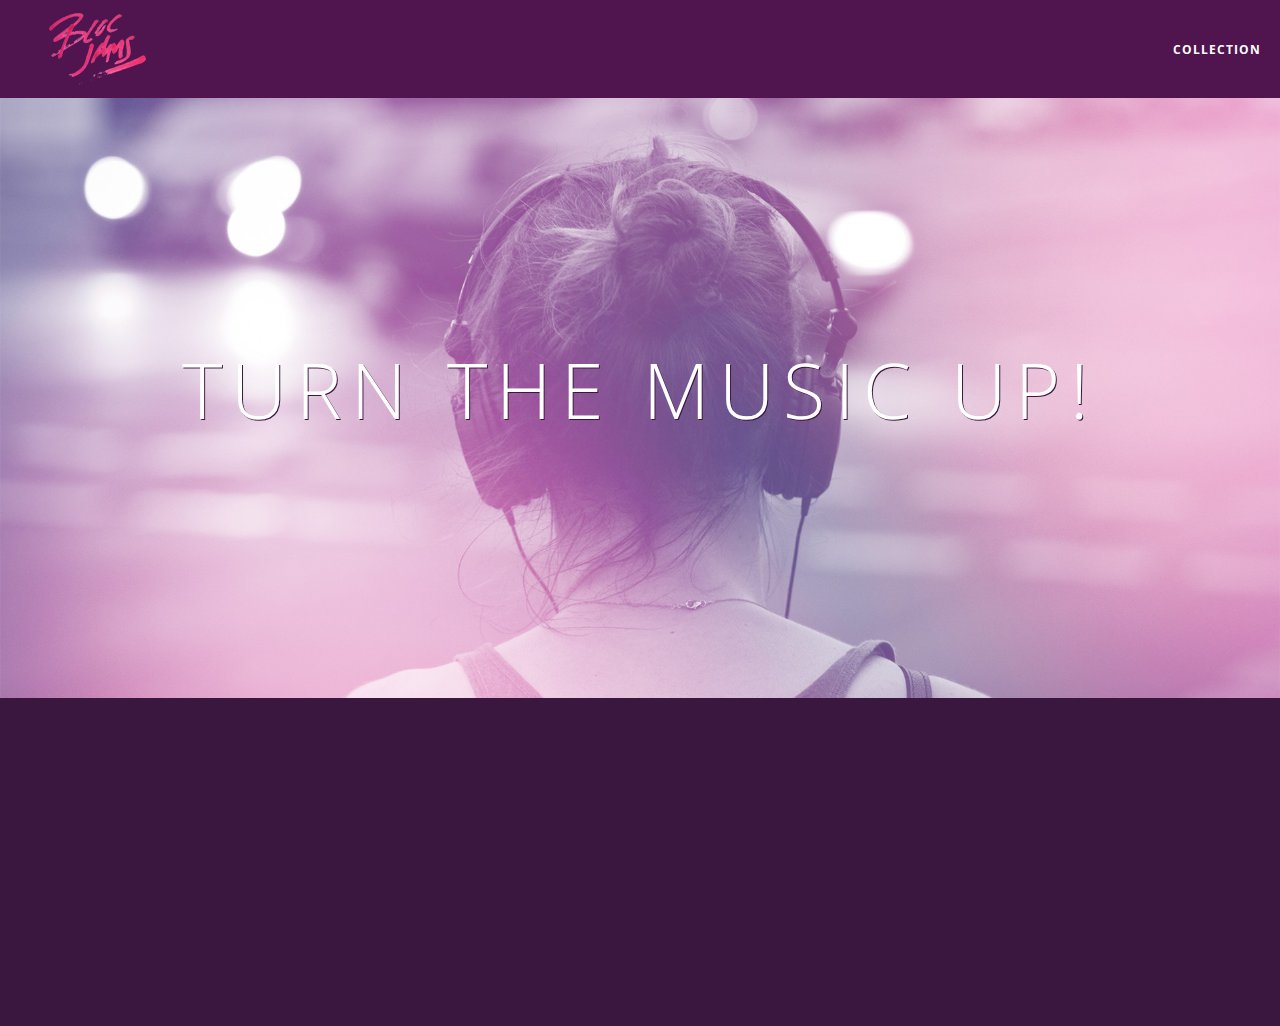
<file: index.html>
<!DOCTYPE html>
<html>
  <head>
    <title>Bloc Jams</title>
    <meta name="viewport" content="width=device-width, initial-scale=1">
    <link rel="stylesheet" type="text/css" href="https://fonts.googleapis.com/css?family=Open+Sans:400,800,600,700,300">
    <link rel="stylesheet" type="text/css" href="https://code.ionicframework.com/ionicons/2.0.1/css/ionicons.min.css">
    <link rel="stylesheet" type="text/css" href="styles/normalize.css">
    <link rel="stylesheet" type="text/css" href="styles/main.css">
    <link rel="stylesheet" type="text/css" href="styles/landing.css">
  </head>
  <body class="landing">
    <nav class="navbar"><!-- navigation bar -->
      <a href="index.html" class="logo">
        <img src="assets/images/bloc_jams_logo.png" alt="bloc jams logo">
      </a>
      <div class="links-container">
        <a href="collection.html" class="navbar-link">collection</a>
      </div>
    </nav>

    <section class="hero-content"><!-- hero content -->
      <h1 class="hero-title">Turn the music up!</h1>
    </section>

    <section class="selling-points container clearfix"><!-- selling points -->
      <div class="point column third">
        <span class="ion-music-note"></span>
        <h5 class="point-title">Choose your music</h5>
        <p class="point-description">The world is full of music; why should you have to listen to music someone else chose?</p>
      </div>
      <div class="point column third">
        <span class="ion-radio-waves"></span>
        <h5 class="point-title">Unlimited, streaming, ad-free</h5>
        <p class="point-description">No arbitrary limits, no distractions.</p>
      </div>
      <div class="point column third">
        <span class="ion-iphone"></span>
        <h5 class="point-title">Mobile enabled</h5>
        <p class="point-description">Listen to your music on the go.  This streaming service is available on all mobile platforms.</p>
      </div>
    </section>
    <script src="scripts/utilities.js"></script>
    <script src="https://code.jquery.com/jquery-2.1.3.min.js"></script>
    <script src="scripts/landing.js"></script>
  </body>
</html>
</file>
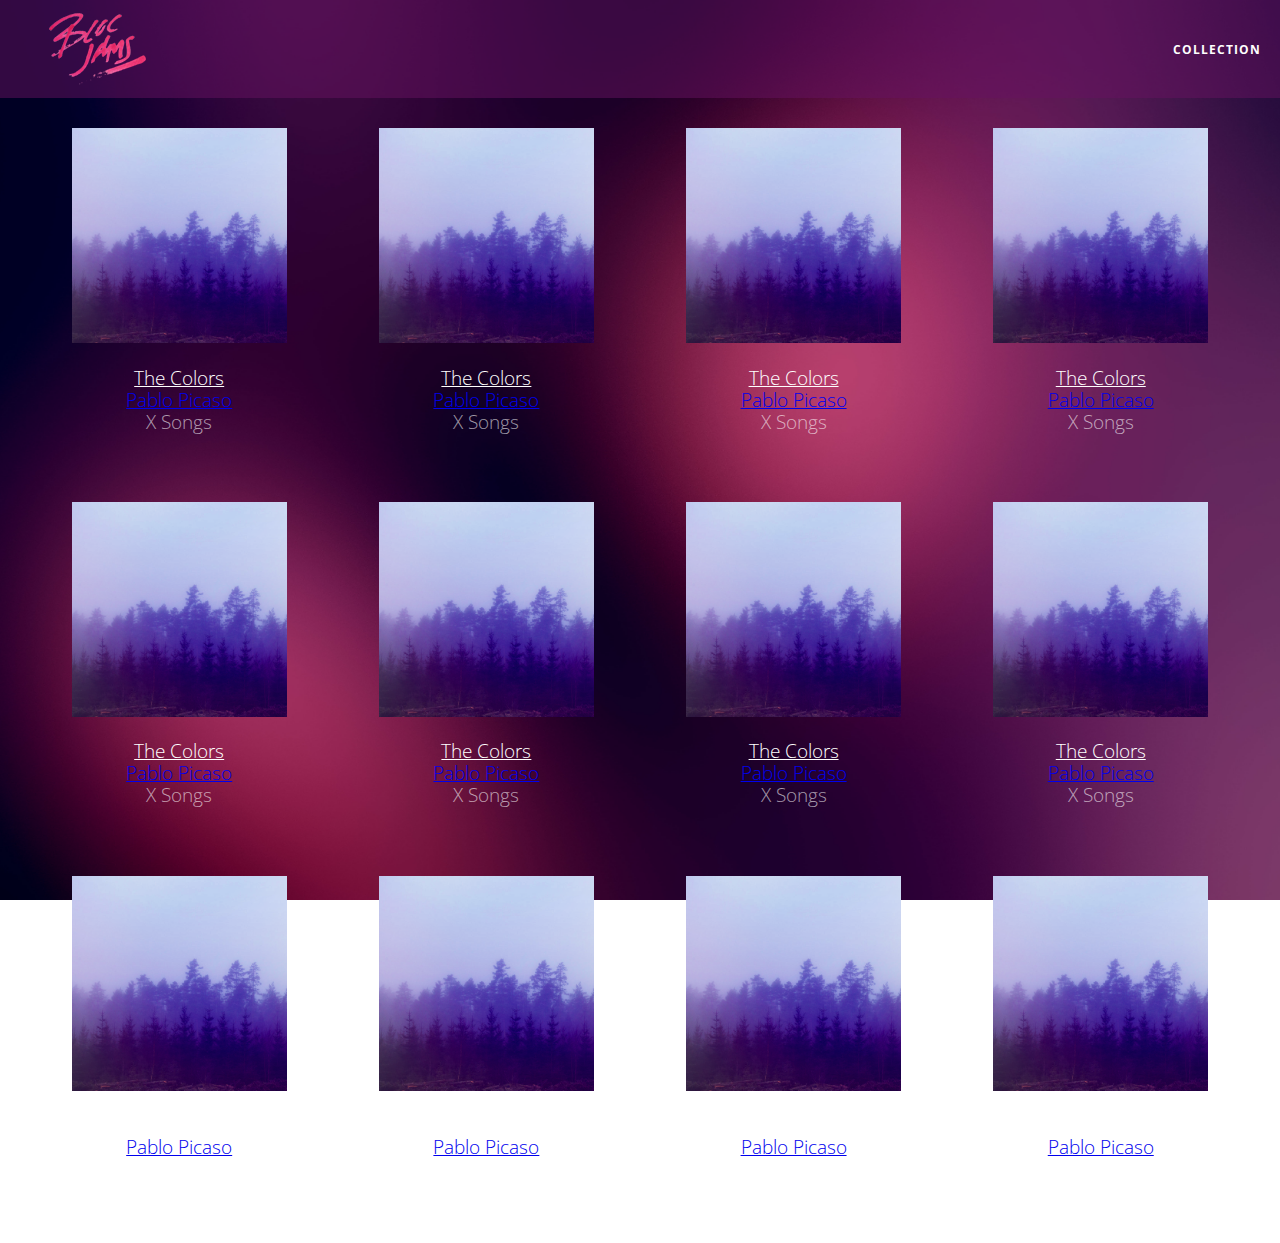
<file: collection.html>
<!DOCTYPE html>
<html>
<head>
  <title>Block Jams</title>
  <meta name="viewport" content="width=device-width, initial-scale=1">
  <link rel="stylesheet" type="text/css" href="https://fonts.googleapis.com/css?family=Open+Sans:400,800,600,700,300">
  <link rel="stylesheet" type="text/css" href="https://code.ionicframework.com/ionicons/2.0.1/css/ionicons.min.css">
  <link rel="stylesheet" type="text/css" href="styles/normalize.css">
  <link rel="stylesheet" type="text/css" href="styles/main.css">
  <link rel="stylesheet" type="text/css" href="styles/collection.css">
</head>
<body class="collection">
   <nav class="navbar"> <!-- nav bar -->
    <a href="index.html" class="logo">
      <img src="assets/images/bloc_jams_logo.png" alt="bloc jams logo">
    </a>
    <div class=links-container>
      <a href="collection.html" class="navbar-link">collection</a>
    </div>
  </nav>

  <section class="album-covers container clearfix">

  </section>
  <script src="https://code.jquery.com/jquery-2.1.3.min.js"></script>
  <script src="scripts/collection.js"></script>
</body>
</html>
</file>
<file: styles/main.css>
*, *::before, *::after {
  -moz-box-sizing: border-box;
  -webkit-box-sizing: border-box;
  box-sizing: border-box;
}

html {
  height: 100%; /* makes sure our HTML takes up 100% of the browser window */
  font-size: 100%;
}

body {
  font-family: 'Open Sans'; /* sets our font to "Open Sans" typeface */
  color: white; /* sets our text color to white */
  min-height: 100%; /* says the height of the body must be, at minimum 100% */
}

.navbar {
  position: relative;
  padding: 0.5rem;
  /* #1 */
  background-color: rgba(101,18,95,0.5);
  /* #2 */
  z-index: 1;
}

.navbar .logo {
  position: relative;
  left: 2rem;
  cursor: pointer; /* produces the finger-pointer icon when you hover over the logo */
}

.navbar .links-container {
  display: table;
  position: absolute;
  top: 0;
  right: 0;
  height: 100px;
  color: white;
}

.links-container .navbar-link {
  display: table-cell;
  position: relative;
  height: 100%;
  padding-left: 1rem;
  padding-right: 1rem;
  /* #3 */
  vertical-align: middle;
  color: white;
  font-size: 0.625rem;
  letter-spacing: 0.05rem;
  font-weight: 700;
  text-transform: uppercase;
  /* #4 */
  text-decoration: none;
  cursor: pointer;
}

.links-container .navbar-link:hover {
  color: rgb(233,50,117);
}

.links-container .navbar-link:active {
  background-color: white;
}

.container {
  margin: 0 auto;
  max-width: 64rem;
}

.container.narrow {
  max-width: 56rem;
}

/* Medium and small screens (640px) */
@media (min-width: 640px) {
  html {font-size: 112%; }

  .column {
    float: left;
    padding-left: 1rem;
    padding-right: 1rem;
  }

  .column.full { width: 100%; }
  .column.two-thirds {width: 66.7%; }
  .column.half { width: 50%; }
  .column.third { width: 33.3%; }
  .column.fourth { width: 25%; }
  .column.flow-opposite { float: right;}
}

/* Large screens (1024px) */
@media (min-width: 1024px) {
  html {font-size: 120%; }
}

.clearfix::after {
  content: ".";
  visibility: hidden;
  display: block;
  height: 0;
  clear: both;
}
</file>
<file: styles/landing.css>
body.landing {
  background-color: rgb(58,23,63); /* sets the background color to an RGB value */
}

.hero-content {
  position: relative;
  min-height: 600px; /* hero content must be _at least_ 600 pixels */
  background-image: url(../assets/images/bloc_jams_bg.jpg);
  background-repeat: no-repeat;
  background-position: center center;
  background-size: cover;
}

.hero-content .hero-title {
  position: absolute;
  top: 40%;
  -webkit-transform: translateY(-50%);
  -moz-transform: translateY(-50%);
  -ms-transform: translateY(-50%);
  transform: translateY(-50%);
  width: 100%; /* makes sure the title inhabits the full width of its container */
  text-align: center; /* aligns text in the horizontal center of an element */
  font-size: 4rem; /* specifies the size of the font in the root em units */
  font-weight: 300; /* makes the font thinner or lighter weight */
  text-transform: uppercase; /* transforms the text to be all uppercase lettering */
  letter-spacing: 0.5rem; /* puts 0.5 ems worth of space between each letter */
  text-shadow: 1px 1px 0px rgb(58,23,63); /* creates a shadow underneath the text for readability over the image */
}

.selling-points {
  position: relative;
}

.point {
  position: relative;
  padding: 2rem;
  text-align: center;
  opacity: 0;
  -webkit-transform: scaleX(0.9) translateY(3rem);
  -moz-transform: scaleX(0.9) translateY(3rem);
  transform: scaleX(0.9) translateY(3rem);
  -webkit-transition: all 0.25s ease-in-out;
  -moz-transition: all 0.25s ease-in-out;
  transition: all 0.25 ease-in-out;
  -webkit-transition-delay: 0.2s;
  -moz-trasition-delay: 0.2s;
  transition-delay: 0.2s;
}

.point .point-title {
  font-size: 1.25rem;
}

.ion-music-note,
.ion-radio-waves,
.ion-iphone {
  color: rgb(233,50,117);
  font-size: 5rem;
}
</file>
<file: styles/collection.css>
body.collection {
  background-image: url(../assets/images/blurred_backgrounds/blur_bg_2.jpg);
  background-repeat: no-repeat;
  background-attachment: fixed;
  background-position: center center;
  background-size: cover;
}

.album-covers {
  position: relative;
}

.collection-album-container {
  position: relative;
  margin-top: 30px;
  margin-bottom: 20px;
  text-align: center;
}

.collection-album-container .caption {
  font-size: 1rem;
  font-weight: 300;
  color: rgba(255,255,255,0.6);
}

.collection-album-container .caption p a.album-name {
  color: white;
}

.collection-album-container img {
  width: 80%;
}
</file>
